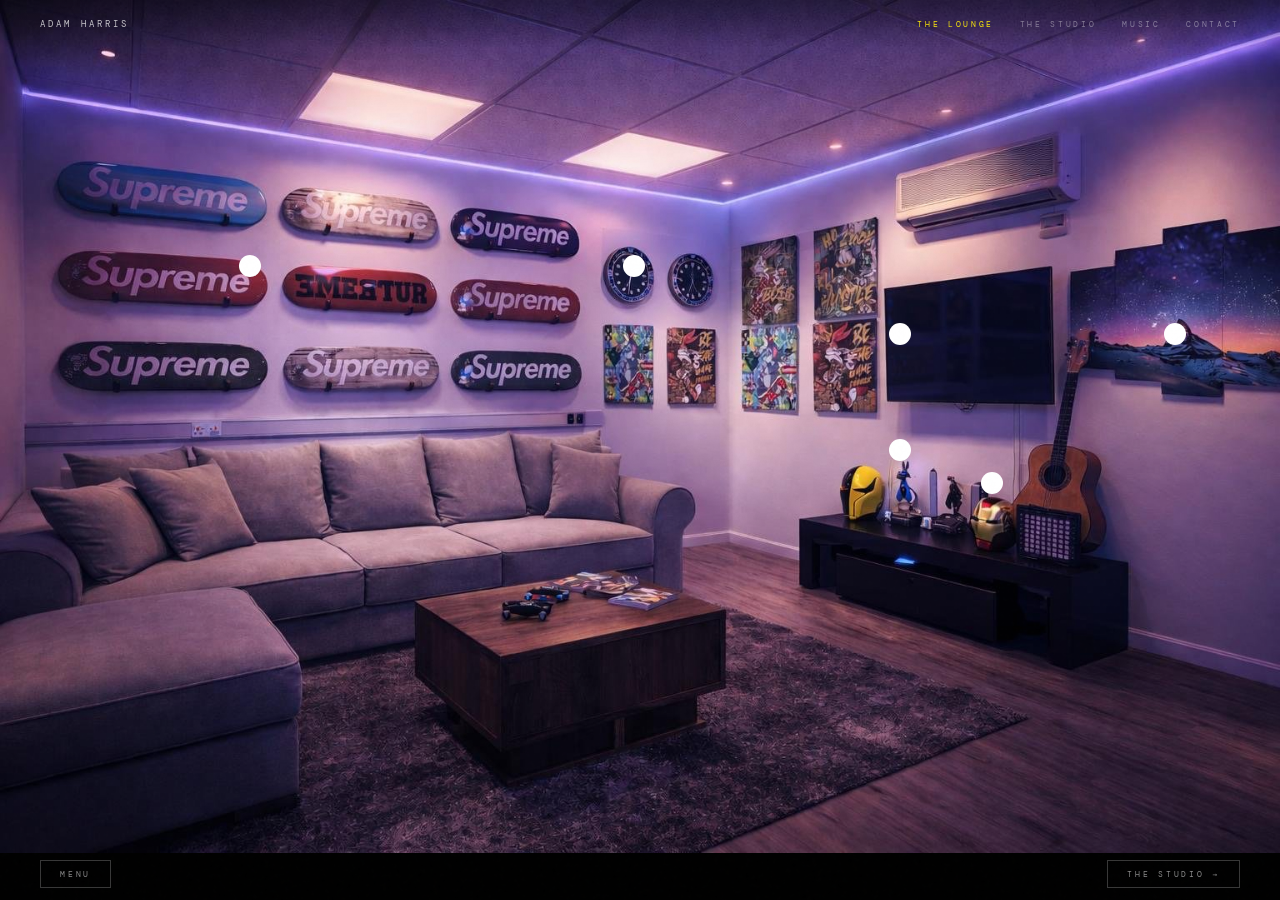
<file: the-rooms/index.html>
<!DOCTYPE html>
<html lang="en">
<head>
<meta charset="UTF-8">
<meta name="viewport" content="width=device-width,initial-scale=1.0,maximum-scale=1.0,user-scalable=no">
<title>Adam Harris — The Lounge</title>
<meta name="description" content="Step inside The Lounge — an interactive look around a room in Adam Harris's world.">
<link rel="canonical" href="https://itsadamharris.com/the-rooms/">
<meta name="theme-color" content="#000000">
<meta property="og:type" content="website">
<meta property="og:site_name" content="Adam Harris">
<meta property="og:title" content="Adam Harris — The Lounge">
<meta property="og:description" content="Step inside The Lounge — an interactive look around a room in Adam Harris's world.">
<meta property="og:url" content="https://itsadamharris.com/the-rooms/">
<meta name="twitter:card" content="summary">
<link rel="icon" href="/favicon.ico" sizes="48x48">
<link rel="icon" type="image/png" href="/favicon-48.png" sizes="48x48">
<link rel="icon" type="image/png" href="/favicon-192.png" sizes="192x192">
<link rel="apple-touch-icon" href="/apple-touch-icon.png">
<link href="https://fonts.googleapis.com/css2?family=Bebas+Neue&family=DM+Mono:wght@300;400&family=Cormorant+Garamond:ital,wght@1,300;1,400&display=swap" rel="stylesheet">
<style>
*,*::before,*::after{margin:0;padding:0;box-sizing:border-box;-webkit-tap-highlight-color:transparent}
html,body{width:100%;height:100%;background:#000;overflow:hidden;font-family:'DM Mono',monospace}

/* ═══ MOBILE — horizontal scroll, fills height ═══ */
#scroller{
  position:fixed;top:0;left:0;right:0;bottom:0;
  width:100vw;height:100vh;
  overflow-x:auto;overflow-y:hidden;
  -webkit-overflow-scrolling:touch;
}
#scroller::-webkit-scrollbar{display:none}
#scroller{scrollbar-width:none;-ms-overflow-style:none}

#canvas{
  position:relative;
  height:100%;
  width:auto;
  display:inline-block;
}

#room-img{
  display:block;
  height:100%;
  width:auto;
  max-width:none;
}

/* ═══ DESKTOP — fills width, vertical scroll ═══ */
@media (min-width:1024px){
  #scroller{
    overflow-x:hidden;
    overflow-y:auto;
  }
  #canvas{
    width:100vw;
    height:auto;
    display:block;
  }
  #room-img{
    width:100vw;
    height:auto;
  }
}

/* NAV */
#nav{position:fixed;top:0;left:0;right:0;z-index:500;display:flex;align-items:center;justify-content:space-between;padding:0 clamp(1rem,4vw,2.5rem);height:48px;pointer-events:none;background:linear-gradient(to bottom,rgba(0,0,0,.4) 0%,transparent 100%)}
#nav *{pointer-events:auto}
.nav-logo{font-size:.56rem;letter-spacing:.35em;text-transform:uppercase;color:rgba(255,255,255,.75);text-decoration:none;white-space:nowrap}
.nav-logo:hover{color:#fce80b}
.nav-right{display:flex;gap:clamp(.8rem,2vw,2rem)}
.nav-a{font-size:.48rem;letter-spacing:.35em;text-transform:uppercase;color:rgba(255,255,255,.4);text-decoration:none;transition:color .2s}
.nav-a:hover,.nav-a.on{color:rgba(255,255,255,.9)}
.nav-a.on{color:#fce80b}
.nav-a{white-space:nowrap}
@media (max-width:600px){#nav{padding:0 14px}.nav-logo{font-size:.5rem;letter-spacing:.22em}.nav-right{gap:.7rem}.nav-a{font-size:.52rem;letter-spacing:.16em;padding:12px 0}}

/* DOTS */
.hs{position:absolute;width:22px;height:22px;transform:translate(-50%,-50%);z-index:20;cursor:pointer}
.hs-dot{width:22px;height:22px;border-radius:50%;background:#fff;position:absolute;top:0;left:0;transition:background .2s,transform .2s;animation:pw 3s ease infinite}
.hs.open .hs-dot,.hs:hover .hs-dot{background:#a78bfa;transform:scale(1.25);animation:pp 2.2s ease infinite}
@keyframes pw{0%{box-shadow:0 0 0 0 rgba(255,255,255,.65)}70%{box-shadow:0 0 0 14px rgba(255,255,255,0)}100%{box-shadow:0 0 0 0 rgba(255,255,255,0)}}
@keyframes pp{0%{box-shadow:0 0 0 0 rgba(167,139,250,.7)}70%{box-shadow:0 0 0 18px rgba(167,139,250,0)}100%{box-shadow:0 0 0 0 rgba(167,139,250,0)}}

/* INFO CARDS */
.card{position:absolute;top:30px;left:28px;width:240px;background:rgba(4,4,4,.94);border:1px solid rgba(255,255,255,.08);backdrop-filter:blur(18px);-webkit-backdrop-filter:blur(18px);padding:1rem 1.1rem;opacity:0;visibility:hidden;pointer-events:none;transform:translateY(6px) scale(.96);transition:opacity .24s,transform .24s,visibility .24s;z-index:30}
.hs.flip .card{left:auto;right:28px}
.hs.open .card{opacity:1;visibility:visible;pointer-events:auto;transform:translateY(0) scale(1)}
.card-x{float:right;font-size:.44rem;color:rgba(255,255,255,.22);cursor:pointer;padding:.05rem 0 .15rem .4rem;transition:color .2s}
.card-x:hover{color:#fff}
.card-title{font-family:'Bebas Neue',sans-serif;font-size:1.2rem;letter-spacing:.03em;color:#fff;margin-bottom:.5rem;clear:both}
.card-body{font-size:.54rem;line-height:1.72;color:rgba(255,255,255,.45);white-space:pre-line}
.card-chips{display:flex;flex-wrap:wrap;gap:.28rem;margin-top:.7rem}
.chip{font-size:.36rem;letter-spacing:.22em;text-transform:uppercase;border:1px solid rgba(167,139,250,.28);color:rgba(167,139,250,.62);padding:.14rem .46rem}

/* REVEALS */
.reveal{position:fixed;inset:0;z-index:900;background:#000;overflow:hidden;clip-path:circle(0% at 50% 50%);pointer-events:none;will-change:clip-path}
.r-scroll{width:100%;height:100%;overflow-y:scroll;overflow-x:hidden;-webkit-overflow-scrolling:touch;position:relative}
.r-scroll::-webkit-scrollbar{display:none}
.r-scroll{scrollbar-width:none}
.r-img{display:block;width:100%;height:auto;will-change:filter,transform}
.r-caption{position:sticky;bottom:0;background:linear-gradient(to top,rgba(0,0,0,.96) 0%,rgba(0,0,0,.7) 50%,transparent 100%);padding:2.5rem 2rem 5rem;pointer-events:none}
.r-caption small{display:block;font-size:.44rem;letter-spacing:.42em;text-transform:uppercase;color:rgba(255,255,255,.28);margin-bottom:.5rem}
.r-caption h2{font-family:'Bebas Neue',sans-serif;font-size:clamp(2.5rem,10vw,7rem);color:rgba(255,255,255,.9);line-height:.88;font-weight:400}

/* CLOCKS */
.clocks-wrap{position:sticky;top:0;padding:4rem 2rem 2rem;background:linear-gradient(to bottom,rgba(0,0,0,.88) 0%,rgba(0,0,0,.4) 80%,transparent 100%);pointer-events:none;display:flex;gap:clamp(1.5rem,5vw,4rem);justify-content:center;z-index:2}
.clk{text-align:center;min-width:110px}
.clk-city{font-size:.42rem;letter-spacing:.45em;text-transform:uppercase;color:rgba(255,255,255,.45);margin-bottom:.6rem}
.clk-time{font-family:'Bebas Neue',sans-serif;font-size:clamp(2.2rem,7vw,4.5rem);color:rgba(255,255,255,.95);letter-spacing:.04em;line-height:1;font-feature-settings:'tnum'}
.clk-date{font-size:.38rem;letter-spacing:.25em;color:rgba(167,139,250,.55);margin-top:.35rem;text-transform:uppercase}
.clk-divider{width:1px;background:rgba(255,255,255,.08);align-self:stretch}

/* HIDDEN MEANING dots inside gallery reveal */
.g-dot{position:absolute;width:18px;height:18px;transform:translate(-50%,-50%);z-index:5;cursor:pointer}
.g-dot-ring{position:absolute;inset:0;border-radius:50%;background:#fff;animation:pw 3s ease infinite;transition:background .2s,transform .2s}
.g-dot:hover .g-dot-ring,.g-dot.on .g-dot-ring{background:#a78bfa;transform:scale(1.25);animation:pp 2.2s ease infinite}
.g-card{position:absolute;top:28px;left:22px;width:210px;background:rgba(4,4,4,.95);border:1px solid rgba(167,139,250,.15);backdrop-filter:blur(18px);padding:.8rem .9rem;opacity:0;visibility:hidden;pointer-events:none;transform:translateY(6px) scale(.96);transition:opacity .24s,transform .24s,visibility .24s;z-index:10}
.g-dot.flip .g-card{left:auto;right:22px}
.g-dot.on .g-card{opacity:1;visibility:visible;pointer-events:auto;transform:translateY(0) scale(1)}
.g-card h4{font-family:'Bebas Neue',sans-serif;font-size:.95rem;letter-spacing:.05em;color:#fff;margin-bottom:.35rem;font-weight:400}
.g-card em{display:block;font-family:'Cormorant Garamond',serif;font-size:.75rem;line-height:1.65;color:rgba(255,255,255,.5);font-style:italic}
.g-card-hint{display:block;margin-top:.55rem;font-family:'DM Mono',monospace;font-size:.34rem;letter-spacing:.28em;text-transform:uppercase;color:rgba(167,139,250,.55);font-style:normal}

/* BACK */
#backbtn{position:fixed;top:1.4rem;right:1.4rem;z-index:1000;font-size:.46rem;letter-spacing:.35em;text-transform:uppercase;color:rgba(255,255,255,.5);border:1px solid rgba(255,255,255,.2);padding:.52rem 1.2rem;background:rgba(0,0,0,.75);backdrop-filter:blur(16px);cursor:pointer;opacity:0;pointer-events:none;transform:translateY(-6px);transition:color .2s,border-color .2s}
#backbtn:hover{color:#fff;border-color:rgba(255,255,255,.55)}

#bot{position:fixed;bottom:0;left:0;right:0;z-index:500;display:flex;align-items:center;justify-content:space-between;padding:0 clamp(1rem,4vw,2.5rem);height:52px;pointer-events:none}
.bot-btn{font-size:.48rem;letter-spacing:.36em;text-transform:uppercase;color:rgba(255,255,255,.55);border:1px solid rgba(255,255,255,.22);padding:.5rem 1.2rem;background:rgba(0,0,0,.78);backdrop-filter:blur(12px);text-decoration:none;pointer-events:auto;transition:color .22s,border-color .22s;white-space:nowrap}
.bot-btn:hover{color:#fff;border-color:rgba(255,255,255,.55)}

body::before{content:'';position:fixed;inset:0;background-image:url("data:image/svg+xml,%3Csvg viewBox='0 0 200 200' xmlns='http://www.w3.org/2000/svg'%3E%3Cfilter id='n'%3E%3CfeTurbulence type='fractalNoise' baseFrequency='.88' numOctaves='4' stitchTiles='stitch'/%3E%3C/filter%3E%3Crect width='100%25' height='100%25' filter='url(%23n)' opacity='.024'/%3E%3C/svg%3E");pointer-events:none;z-index:9000;opacity:.45}
</style>
</head>
<body>

<nav id="nav">
  <a href="/" class="nav-logo" aria-label="Adam Harris, home">Adam Harris</a>
  <div class="nav-right">
    <a href="/the-rooms/" class="nav-a on">The Lounge</a>
    <a href="/the-rooms/studio.html" class="nav-a">The Studio</a>
    <a href="/#release" class="nav-a">Music</a>
    <a href="/#contact" class="nav-a">Contact</a>
  </div>
</nav>

<div id="scroller"><div id="canvas">

  <img id="room-img" src="images/lounge.jpg" alt="The Lounge" draggable="false">

  <!-- Supreme decks wall — left side — ZOOM REVEAL -->
  <div class="hs" id="h-decks" style="left:19.5%;top:31.2%" onclick="openReveal(this,'rv-decks')">
    <div class="hs-dot"></div>
  </div>

  <!-- Clocks + gallery — ZOOM REVEAL (centre area) -->
  <div class="hs" id="h-gallery" style="left:49.5%;top:31.2%" onclick="openReveal(this,'rv-gallery')">
    <div class="hs-dot"></div>
  </div>

  <!-- TV — info card -->
  <div class="hs flip" id="h-tv" style="left:70.3%;top:39.1%" onclick="togCard('h-tv')">
    <div class="hs-dot"></div>
    <div class="card">
      <span class="card-x" onclick="event.stopPropagation();closeCard('h-tv')">&#10005;</span>
      <div class="card-title">The Screen</div>
      <p class="card-body">Where the playbacks happen. Where new ideas get watched, studied, rewound. Nothing on it by default — it's quiet until there's something worth showing.</p>
      <div class="card-chips"><span class="chip">Screen</span><span class="chip">Playback</span></div>
    </div>
  </div>

  <!-- Matterhorn canvas — info card -->
  <div class="hs flip" id="h-matter" style="left:91.8%;top:39.1%" onclick="togCard('h-matter')">
    <div class="hs-dot"></div>
    <div class="card">
      <span class="card-x" onclick="event.stopPropagation();closeCard('h-matter')">&#10005;</span>
      <div class="card-title">The Matterhorn</div>
      <p class="card-body">Switzerland. A mountain that doesn't move. Picked this piece because it mirrors a mindset — immovable, elevated, permanent.</p>
      <div class="card-chips"><span class="chip">Mindset</span></div>
    </div>
  </div>

  <!-- Collectibles / Iron Man shelf — info card -->
  <div class="hs" id="h-collect" style="left:70.3%;top:52.7%" onclick="togCard('h-collect')">
    <div class="hs-dot"></div>
    <div class="card">
      <span class="card-x" onclick="event.stopPropagation();closeCard('h-collect')">&#10005;</span>
      <div class="card-title">The Shelf</div>
      <p class="card-body">Deadpool. Iron Man. Bugs Bunny. Batman. Every piece has a story — this room doesn't do decoration for the sake of it.</p>
      <div class="card-chips"><span class="chip">Collectibles</span></div>
    </div>
  </div>

  <!-- Guitar — info card -->
  <div class="hs flip" id="h-guitar" style="left:77.5%;top:56.6%" onclick="togCard('h-guitar')">
    <div class="hs-dot"></div>
    <div class="card">
      <span class="card-x" onclick="event.stopPropagation();closeCard('h-guitar')">&#10005;</span>
      <div class="card-title">The Guitar</div>
      <p class="card-body">Waiting in the corner. Picked up between sessions. Not a professional tool — a reminder that every instrument starts the same way: you don't know, until you pick it up.</p>
      <div class="card-chips"><span class="chip">Guitar</span></div>
    </div>
  </div>

</div></div>

<!-- REVEAL 1: Supreme decks close-up -->
<div class="reveal" id="rv-decks">
  <div class="r-scroll">
    <img class="r-img" src="images/lounge-decks.jpg" alt="Supreme decks" draggable="false">
    <div class="r-caption">
      <small>The Lounge — Supreme Collection</small>
      <h2>9<br>DECKS</h2>
      <p style="font-family:'Cormorant Garamond',serif;font-style:italic;font-size:.9rem;line-height:1.8;color:rgba(255,255,255,.48);margin-top:1rem;max-width:440px">Burberry. Louis Vuitton. The smurfs. Box logos. Not bought to skate — bought to hold. Each one a marker on the timeline of what I said I'd have, before I had it.</p>
    </div>
  </div>
</div>

<!-- REVEAL 2: Gallery wall with clocks + hidden meanings -->
<div class="reveal" id="rv-gallery">
  <div class="r-scroll">

    <div class="clocks-wrap">
      <div class="clk">
        <div class="clk-city">London</div>
        <div class="clk-time" id="clk-uk">00:00</div>
        <div class="clk-date" id="date-uk">Home</div>
      </div>
      <div class="clk-divider"></div>
      <div class="clk">
        <div class="clk-city">Dubai</div>
        <div class="clk-time" id="clk-dxb">00:00</div>
        <div class="clk-date" id="date-dxb">Next</div>
      </div>
    </div>

    <div style="position:relative">
      <img class="r-img" src="images/gallery-close.jpg" alt="Gallery wall" draggable="false">

      <div class="g-dot" style="left:18%;top:50%" onclick="togGDot('gd1')" id="gd1">
        <div class="g-dot-ring"></div>
        <div class="g-card">
          <h4>Naruto × LV</h4>
          <em>A kid who was underestimated. A kid who became the one everyone believed in. Dressed in monograms they said he'd never afford.</em>
          <span class="g-card-hint">Hidden Meaning</span>
        </div>
      </div>

      <div class="g-dot" style="left:35%;top:43%" onclick="togGDot('gd2')" id="gd2">
        <div class="g-dot-ring"></div>
        <div class="g-card">
          <h4>Walk Like a Bo$$</h4>
          <em>Bugs never let them see him sweat. Cool under pressure, always a step ahead. The dollar sign isn't flex — it's the posture.</em>
          <span class="g-card-hint">Hidden Meaning</span>
        </div>
      </div>

      <div class="g-dot" style="left:35%;top:70%" onclick="togGDot('gd3')" id="gd3">
        <div class="g-dot-ring"></div>
        <div class="g-card">
          <h4>Suited Up</h4>
          <em>The cartoon you grew up with, now in the boardroom. The dream isn't to look rich — it's to operate on a different frequency entirely.</em>
          <span class="g-card-hint">Hidden Meaning</span>
        </div>
      </div>

      <div class="g-dot flip" style="left:65%;top:43%" onclick="togGDot('gd4')" id="gd4">
        <div class="g-dot-ring"></div>
        <div class="g-card">
          <h4>No Luck All Hu$tle</h4>
          <em>They said you got lucky. They forgot about every night you worked while they slept. Luck is what they call it when they can't explain the work.</em>
          <span class="g-card-hint">Hidden Meaning</span>
        </div>
      </div>

      <div class="g-dot flip" style="left:65%;top:70%" onclick="togGDot('gd5')" id="gd5">
        <div class="g-dot-ring"></div>
        <div class="g-card">
          <h4>Be the Game Changer</h4>
          <em>Don't play the game they built for you. Build your own. Change the rules. Set a new standard — and make them follow.</em>
          <span class="g-card-hint">Hidden Meaning</span>
        </div>
      </div>

      <div class="g-dot flip" style="left:82%;top:55%" onclick="togGDot('gd6')" id="gd6">
        <div class="g-dot-ring"></div>
        <div class="g-card">
          <h4>The Family</h4>
          <em>Cartoons we grew up watching, reimagined with the life we're building. It's not about the cars or the gold — it's about being able to provide for the ones you love.</em>
          <span class="g-card-hint">Hidden Meaning</span>
        </div>
      </div>

    </div>

    <div class="r-caption">
      <small>The Lounge — Gallery Wall</small>
      <h2>EVERY<br>PIECE<br>SPEAKS</h2>
      <p style="font-family:'Cormorant Garamond',serif;font-style:italic;font-size:.95rem;line-height:1.85;color:rgba(255,255,255,.48);margin-top:1.2rem;max-width:460px">Two watches — one set to London, one set to Dubai.

One is where I built it.
The other is where I'm going.

Every painting holds a hidden meaning —
the cartoons we grew up with,
now dressed in the dreams we chased.

Tap any dot to read what it really means.</p>
    </div>
  </div>
</div>

<button id="backbtn" onclick="closeReveal()">&#10005;&nbsp; Back</button>

<div id="bot">
  <a href="/" class="bot-btn">Menu</a>
  <a href="/the-rooms/studio.html" class="bot-btn">The Studio &#8594;</a>
</div>

<script>
function centre(){
  if(window.innerWidth >= 1024) return;
  var s=document.getElementById('scroller');
  if(s && s.scrollWidth > s.clientWidth){
    s.scrollLeft=(s.scrollWidth-s.clientWidth)/2;
  }
}
window.addEventListener('load',centre);
window.addEventListener('resize',centre);

// ── ZOOM REVEAL ──
var _ox=50,_oy=50,_activeReveal=null;
var EO='cubic-bezier(0.22,1,0.36,1)';
var EC='cubic-bezier(0.64,0,0.78,0)';

function openReveal(dotEl, revealId) {
  if(_activeReveal) closeReveal();
  var ring = dotEl.querySelector('.hs-dot');
  var r = ring.getBoundingClientRect();
  _ox = ((r.left+r.width/2)/window.innerWidth*100).toFixed(1);
  _oy = ((r.top+r.height/2)/window.innerHeight*100).toFixed(1);
  _activeReveal = revealId;

  var rv = document.getElementById(revealId);
  var ri = rv.querySelector('.r-img');
  var btn = document.getElementById('backbtn');

  ri.style.transition='none';
  ri.style.filter='blur(18px) brightness(0.6)';
  ri.style.transform='scale(1.06)';
  rv.style.transition='none';
  rv.style.clipPath='circle(0% at '+_ox+'% '+_oy+'%)';
  rv.style.pointerEvents='none';
  void rv.offsetWidth;

  rv.style.transition='clip-path 1.15s '+EO;
  rv.style.clipPath='circle(160% at '+_ox+'% '+_oy+'%)';
  rv.style.pointerEvents='auto';
  ri.style.transition='filter 0.9s ease 0.15s,transform 1s '+EO+' 0.1s';
  ri.style.filter='blur(0px) brightness(1)';
  ri.style.transform='scale(1)';

  btn.style.transition='opacity 0.4s ease 0.8s,transform 0.4s '+EO+' 0.8s';
  btn.style.opacity='1';btn.style.transform='translateY(0)';btn.style.pointerEvents='auto';

  var sc=rv.querySelector('.r-scroll');
  if(sc) sc.scrollTop=0;
  document.getElementById('scroller').style.overflow='hidden';
}

function closeReveal() {
  if(!_activeReveal) return;
  var rv = document.getElementById(_activeReveal);
  var ri = rv.querySelector('.r-img');
  var btn = document.getElementById('backbtn');
  ri.style.transition='filter 0.5s ease,transform 0.6s '+EC;
  ri.style.filter='blur(14px) brightness(0.5)';
  ri.style.transform='scale(1.05)';
  rv.style.transition='clip-path 0.75s '+EC;
  rv.style.clipPath='circle(0% at '+_ox+'% '+_oy+'%)';
  rv.style.pointerEvents='none';
  btn.style.transition='opacity 0.2s ease,transform 0.2s ease';
  btn.style.opacity='0';btn.style.transform='translateY(-6px)';btn.style.pointerEvents='none';
  document.getElementById('scroller').style.overflow='';
  _activeReveal=null;
}
document.addEventListener('keydown',function(e){if(e.key==='Escape')closeReveal();});

// CARDS
var _activeCard=null;
function togCard(id){if(_activeCard===id){closeCard(id);return;}if(_activeCard)closeCard(_activeCard);openCard(id);}
function openCard(id){document.getElementById(id).classList.add('open');_activeCard=id;}
function closeCard(id){document.getElementById(id).classList.remove('open');if(_activeCard===id)_activeCard=null;}
document.getElementById('canvas').addEventListener('click',function(e){
  if(!e.target.closest('.hs')&&_activeCard)closeCard(_activeCard);
});

// GALLERY DOTS
var _activeGDot=null;
function togGDot(id){if(_activeGDot===id){closeGDot(id);return;}if(_activeGDot)closeGDot(_activeGDot);document.getElementById(id).classList.add('on');_activeGDot=id;}
function closeGDot(id){document.getElementById(id).classList.remove('on');if(_activeGDot===id)_activeGDot=null;}

// CLOCKS
function updateClocks(){
  var now = new Date();
  var uk = {timeZone:'Europe/London',hour:'2-digit',minute:'2-digit',hour12:false};
  var ukD = {timeZone:'Europe/London',weekday:'short',day:'numeric',month:'short'};
  document.getElementById('clk-uk').textContent = new Intl.DateTimeFormat('en-GB',uk).format(now);
  document.getElementById('date-uk').textContent = new Intl.DateTimeFormat('en-GB',ukD).format(now) + ' · Home';
  var dxb = {timeZone:'Asia/Dubai',hour:'2-digit',minute:'2-digit',hour12:false};
  var dxbD = {timeZone:'Asia/Dubai',weekday:'short',day:'numeric',month:'short'};
  document.getElementById('clk-dxb').textContent = new Intl.DateTimeFormat('en-GB',dxb).format(now);
  document.getElementById('date-dxb').textContent = new Intl.DateTimeFormat('en-GB',dxbD).format(now) + ' · Next';
}
updateClocks();
setInterval(updateClocks, 30000);
</script>
  <!-- Cloudflare Web Analytics --><script type='module' src='https://static.cloudflareinsights.com/beacon.min.js' data-cf-beacon='{"token": "bf2f2bf3682e46ae8aa65f4b605b2761"}'></script><!-- End Cloudflare Web Analytics -->
</body>
</html>
</file>
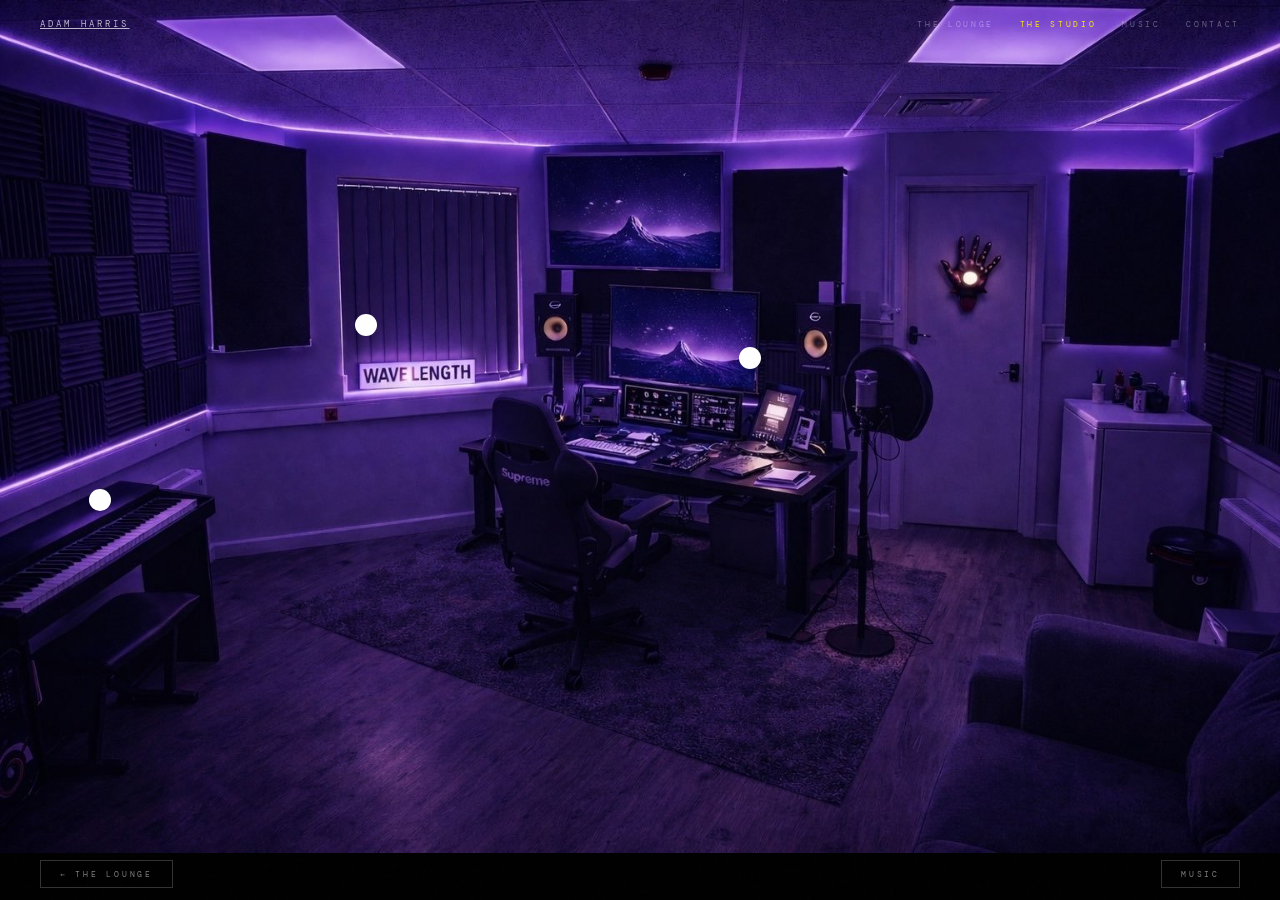
<file: the-rooms/studio.html>
<!DOCTYPE html>
<html lang="en">
<head>
<meta charset="UTF-8">
<meta name="viewport" content="width=device-width,initial-scale=1.0,maximum-scale=1.0,user-scalable=no">
<title>Adam Harris — The Studio</title>
<meta name="description" content="Step inside The Studio — an interactive look around Adam Harris's studio.">
<link rel="canonical" href="https://itsadamharris.com/the-rooms/studio.html">
<meta name="theme-color" content="#000000">
<meta property="og:type" content="website">
<meta property="og:site_name" content="Adam Harris">
<meta property="og:title" content="Adam Harris — The Studio">
<meta property="og:description" content="Step inside The Studio — an interactive look around Adam Harris's studio.">
<meta property="og:url" content="https://itsadamharris.com/the-rooms/studio.html">
<meta name="twitter:card" content="summary">
<link rel="icon" href="/favicon.ico" sizes="48x48">
<link rel="icon" type="image/png" href="/favicon-48.png" sizes="48x48">
<link rel="icon" type="image/png" href="/favicon-192.png" sizes="192x192">
<link rel="apple-touch-icon" href="/apple-touch-icon.png">
<link href="https://fonts.googleapis.com/css2?family=Bebas+Neue&family=DM+Mono:wght@300;400&display=swap" rel="stylesheet">
<style>

*,*::before,*::after{margin:0;padding:0;box-sizing:border-box;-webkit-tap-highlight-color:transparent}
html,body{width:100%;height:100%;background:#000;overflow:hidden;font-family:'DM Mono',monospace}
/* ═══ MOBILE — horizontal scroll, fills height ═══ */
#scroller{
  position:fixed;top:0;left:0;right:0;bottom:0;
  width:100vw;height:100vh;
  overflow-x:auto;overflow-y:hidden;
  -webkit-overflow-scrolling:touch;
}
#scroller::-webkit-scrollbar{display:none}
#scroller{scrollbar-width:none;-ms-overflow-style:none}

#canvas{
  position:relative;
  height:100%;
  width:auto;
  display:inline-block;
}

#room-img{
  display:block;
  height:100%;
  width:auto;
  max-width:none;
}

/* ═══ DESKTOP — fills width, vertical scroll ═══ */
@media (min-width:1024px){
  #scroller{
    overflow-x:hidden;
    overflow-y:auto;
  }
  #canvas{
    width:100vw;
    height:auto;
    display:block;
  }
  #room-img{
    width:100vw;
    height:auto;
  }
}
/* NAV */
#nav{position:fixed;top:0;left:0;right:0;z-index:500;display:flex;align-items:center;justify-content:space-between;padding:0 clamp(1rem,4vw,2.5rem);height:48px;pointer-events:none}
#nav *{pointer-events:auto}
.nav-logo{font-size:.56rem;letter-spacing:.35em;text-transform:uppercase;color:rgba(255,255,255,.7)}
.nav-right{display:flex;gap:clamp(.8rem,2vw,2rem)}
.nav-a{font-size:.48rem;letter-spacing:.35em;text-transform:uppercase;color:rgba(255,255,255,.35);text-decoration:none;transition:color .2s}
.nav-a:hover,.nav-a.on{color:rgba(255,255,255,.85)}
.nav-a.on{color:#fce80b}
.nav-a{white-space:nowrap}
@media (max-width:600px){#nav{padding:0 14px}.nav-logo{font-size:.5rem;letter-spacing:.22em}.nav-right{gap:.7rem}.nav-a{font-size:.52rem;letter-spacing:.16em;padding:12px 0}}
/* DOTS */
.hs{position:absolute;width:22px;height:22px;transform:translate(-50%,-50%);z-index:20;cursor:pointer}
.hs-dot{width:22px;height:22px;border-radius:50%;background:#fff;position:absolute;top:0;left:0;transition:background .2s,transform .2s;animation:pw 3s ease infinite}
.hs.open .hs-dot,.hs:hover .hs-dot{background:#a78bfa;transform:scale(1.25);animation:pp 2.2s ease infinite}
@keyframes pw{0%{box-shadow:0 0 0 0 rgba(255,255,255,.65)}70%{box-shadow:0 0 0 14px rgba(255,255,255,0)}100%{box-shadow:0 0 0 0 rgba(255,255,255,0)}}
@keyframes pp{0%{box-shadow:0 0 0 0 rgba(167,139,250,.7)}70%{box-shadow:0 0 0 18px rgba(167,139,250,0)}100%{box-shadow:0 0 0 0 rgba(167,139,250,0)}}
/* INFO CARDS */
.card{position:absolute;top:30px;left:28px;width:240px;background:rgba(4,4,4,.94);border:1px solid rgba(255,255,255,.08);backdrop-filter:blur(18px);-webkit-backdrop-filter:blur(18px);padding:1rem 1.1rem;opacity:0;visibility:hidden;pointer-events:none;transform:translateY(6px) scale(.96);transition:opacity .24s,transform .24s,visibility .24s;z-index:30}
.hs.flip .card{left:auto;right:28px}
.hs.open .card{opacity:1;visibility:visible;pointer-events:auto;transform:translateY(0) scale(1)}
.card-x{float:right;font-size:.44rem;color:rgba(255,255,255,.22);cursor:pointer;padding:.05rem 0 .15rem .4rem;transition:color .2s}
.card-x:hover{color:#fff}
.card-title{font-family:'Bebas Neue',sans-serif;font-size:1.2rem;letter-spacing:.03em;color:#fff;margin-bottom:.5rem;clear:both}
.card-body{font-size:.54rem;line-height:1.72;color:rgba(255,255,255,.45);white-space:pre-line}
.card-chips{display:flex;flex-wrap:wrap;gap:.28rem;margin-top:.7rem}
.chip{font-size:.36rem;letter-spacing:.22em;text-transform:uppercase;border:1px solid rgba(167,139,250,.28);color:rgba(167,139,250,.62);padding:.14rem .46rem}
/* REVEAL OVERLAY */
.reveal{position:fixed;inset:0;z-index:900;background:#000;overflow:hidden;clip-path:circle(0% at 50% 50%);pointer-events:none;will-change:clip-path}
.r-scroll{width:100%;height:100%;overflow-y:scroll;overflow-x:hidden;-webkit-overflow-scrolling:touch}
.r-scroll::-webkit-scrollbar{display:none}
.r-scroll{scrollbar-width:none}
.r-img{display:block;width:100%;height:auto;will-change:filter,transform}
.r-caption{position:sticky;bottom:0;background:linear-gradient(to top,rgba(0,0,0,.95) 0%,transparent 100%);padding:2.5rem 2rem 5rem;pointer-events:none}
.r-caption small{display:block;font-size:.44rem;letter-spacing:.42em;text-transform:uppercase;color:rgba(255,255,255,.28);margin-bottom:.5rem}
.r-caption h2{font-family:'Bebas Neue',sans-serif;font-size:clamp(2.5rem,10vw,7rem);color:rgba(255,255,255,.9);line-height:.88;font-weight:400}
/* CLOCK in reveal */
.clock-row{display:flex;gap:2rem;margin-top:1.5rem;flex-wrap:wrap}
.clock-item{flex:1;min-width:120px}
.clock-city{font-size:.42rem;letter-spacing:.4em;text-transform:uppercase;color:rgba(255,255,255,.3);margin-bottom:.4rem}
.clock-time{font-family:'Bebas Neue',sans-serif;font-size:clamp(2rem,8vw,5rem);color:rgba(255,255,255,.9);letter-spacing:.04em;line-height:1}
.clock-date{font-size:.42rem;letter-spacing:.2em;color:rgba(255,255,255,.25);margin-top:.2rem}
/* BACK BTN */
#backbtn{position:fixed;top:1.4rem;right:1.4rem;z-index:1000;font-size:.46rem;letter-spacing:.35em;text-transform:uppercase;color:rgba(255,255,255,.5);border:1px solid rgba(255,255,255,.2);padding:.52rem 1.2rem;background:rgba(0,0,0,.7);backdrop-filter:blur(16px);-webkit-backdrop-filter:blur(16px);cursor:pointer;opacity:0;pointer-events:none;transform:translateY(-6px);transition:color .2s,border-color .2s}
#backbtn:hover{color:#fff;border-color:rgba(255,255,255,.55)}
/* BOT */
#bot{position:fixed;bottom:0;left:0;right:0;z-index:500;display:flex;align-items:center;justify-content:space-between;padding:0 clamp(1rem,4vw,2.5rem);height:52px;pointer-events:none}
.bot-btn{font-size:.48rem;letter-spacing:.36em;text-transform:uppercase;color:rgba(255,255,255,.5);border:1px solid rgba(255,255,255,.2);padding:.5rem 1.2rem;background:rgba(0,0,0,.75);backdrop-filter:blur(12px);text-decoration:none;pointer-events:auto;transition:color .22s,border-color .22s;white-space:nowrap}
.bot-btn:hover{color:#fff;border-color:rgba(255,255,255,.55)}
body::before{content:'';position:fixed;inset:0;background-image:url("data:image/svg+xml,%3Csvg viewBox='0 0 200 200' xmlns='http://www.w3.org/2000/svg'%3E%3Cfilter id='n'%3E%3CfeTurbulence type='fractalNoise' baseFrequency='.88' numOctaves='4' stitchTiles='stitch'/%3E%3C/filter%3E%3Crect width='100%25' height='100%25' filter='url(%23n)' opacity='.024'/%3E%3C/svg%3E");pointer-events:none;z-index:9000;opacity:.45}

/* Zone card body — italic serif for storytelling copy */
.zone-body{font-family:'Cormorant Garamond',serif;font-style:italic;font-size:.95rem;line-height:1.85;color:rgba(255,255,255,.52);white-space:pre-line;margin-top:.4rem}
</style>
<link href="https://fonts.googleapis.com/css2?family=Cormorant+Garamond:ital,wght@1,300&display=swap" rel="stylesheet">
</head>
<body>

<nav id="nav">
  <a href="/" class="nav-logo" aria-label="Adam Harris, home">Adam Harris</a>
  <div class="nav-right">
    <a href="/the-rooms/" class="nav-a">The Lounge</a>
    <a href="/the-rooms/studio.html" class="nav-a on">The Studio</a>
    <a href="/#release" class="nav-a">Music</a>
    <a href="/#contact" class="nav-a">Contact</a>
  </div>
</nav>

<div id="scroller">
<div id="canvas">

  <img id="room-img" src="images/studio.jpg" alt="The Studio" draggable="false">

  <!-- ZONE 1: PIANO → zoom reveal into close-up -->
  <div class="hs" id="h-piano" style="left:7.8%;top:58.6%" onclick="openReveal(this,'rv-piano')">
    <div class="hs-dot"></div>
  </div>

  <!-- ZONE 2: MIC → zoom reveal into close-up -->
  <div class="hs" id="h-mic" style="left:58.6%;top:42.0%" onclick="openReveal(this,'rv-mic')">
    <div class="hs-dot"></div>
  </div>

  <!-- ZONE 3: WAVELENGTH → zoom reveal into close-up -->
  <div class="hs" id="h-wave" style="left:28.6%;top:38.1%" onclick="openReveal(this,'rv-wave')">
    <div class="hs-dot"></div>
  </div>

</div>
</div>

<!-- PIANO ZOOM REVEAL -->
<div class="reveal" id="rv-piano">
  <div class="r-scroll">
    <img class="r-img" src="images/piano-close.jpg" alt="Piano" draggable="false">
    <div class="r-caption">
      <small>Zone 1 — The Piano</small>
      <h2>THE<br>PIANO</h2>
      <p style="font-family:'Cormorant Garamond',serif;font-style:italic;font-size:1rem;line-height:1.85;color:rgba(255,255,255,.48);margin-top:1.2rem;max-width:480px">I never grew up playing instruments.
This wasn't something I was taught.

I just always had this vision —
a grand piano at the bottom of a spiral staircase.

So I started learning…
from scratch.

One day I'll have it all —
might as well know how to play it.</p>
    </div>
  </div>
</div>

<!-- MIC ZOOM REVEAL -->
<div class="reveal" id="rv-mic">
  <div class="r-scroll">
    <img class="r-img" src="images/mic-close.jpg" alt="The Mic" draggable="false">
    <div class="r-caption">
      <small>Zone 2 — The Mic</small>
      <h2>THE<br>MIC</h2>
      <p style="font-family:'Cormorant Garamond',serif;font-style:italic;font-size:1rem;line-height:1.85;color:rgba(255,255,255,.48);margin-top:1.2rem;max-width:480px">This is the same mic I started with.
One of the first things I spent real money on.

Back then, it felt like a risk —
but I knew I had to take it seriously.

I never replaced it.
Didn't really feel the need to.

Everything I've ever made started here.
This is where the magic happens.</p>
    </div>
  </div>
</div>

<!-- WAVELENGTH ZOOM REVEAL -->
<div class="reveal" id="rv-wave">
  <div class="r-scroll">
    <img class="r-img" src="images/wavelength-close.jpg" alt="Wavelength" draggable="false">
    <div class="r-caption">
      <small>Zone 3 — Wavelength</small>
      <h2>WAVE<br>LENGTH</h2>
      <p style="font-family:'Cormorant Garamond',serif;font-style:italic;font-size:1rem;line-height:1.85;color:rgba(255,255,255,.48);margin-top:1.2rem;max-width:480px">This is the actual licence plate
from the first song and music video I ever released.

It was one of the earliest songs I made
where I just knew… this is the one.

I even said it before it happened —
this is going to get played on the radio.

And it did.

I keep it here as a reminder —
I turned an idea into a dream come true…
and I can do it again.</p>
    </div>
  </div>
</div>

<button id="backbtn" onclick="closeReveal()">&#10005;&nbsp; Back</button>

<div id="bot">
  <a href="/the-rooms/" class="bot-btn">&#8592; The Lounge</a>
  <a href="/#release" class="bot-btn">Music</a>
</div>

<script>
function centre(){
  if(window.innerWidth >= 1024) return;
  var s=document.getElementById('scroller');
  if(s && s.scrollWidth > s.clientWidth){
    s.scrollLeft=(s.scrollWidth-s.clientWidth)/2;
  }
}
window.addEventListener('load',centre);
window.addEventListener('resize',centre);

var _ox=50,_oy=50,_activeReveal=null;
var EO='cubic-bezier(0.22,1,0.36,1)';
var EC='cubic-bezier(0.64,0,0.78,0)';

function openReveal(dotEl, revealId) {
  if(_activeReveal) closeReveal();
  var ring = dotEl.querySelector('.hs-dot');
  var r = ring.getBoundingClientRect();
  _ox = ((r.left+r.width/2)/window.innerWidth*100).toFixed(1);
  _oy = ((r.top+r.height/2)/window.innerHeight*100).toFixed(1);
  _activeReveal = revealId;

  var rv = document.getElementById(revealId);
  var ri = rv.querySelector('.r-img');
  var btn = document.getElementById('backbtn');

  ri.style.transition='none';
  ri.style.filter='blur(18px) brightness(0.6)';
  ri.style.transform='scale(1.06)';
  rv.style.transition='none';
  rv.style.clipPath='circle(0% at '+_ox+'% '+_oy+'%)';
  rv.style.pointerEvents='none';
  void rv.offsetWidth;

  rv.style.transition='clip-path 1.15s '+EO;
  rv.style.clipPath='circle(160% at '+_ox+'% '+_oy+'%)';
  rv.style.pointerEvents='auto';
  ri.style.transition='filter 0.9s ease 0.15s,transform 1s '+EO+' 0.1s';
  ri.style.filter='blur(0px) brightness(1)';
  ri.style.transform='scale(1)';

  btn.style.transition='opacity 0.4s ease 0.8s,transform 0.4s '+EO+' 0.8s';
  btn.style.opacity='1';btn.style.transform='translateY(0)';btn.style.pointerEvents='auto';

  var sc = rv.querySelector('.r-scroll');
  if(sc) sc.scrollTop=0;
  document.getElementById('scroller').style.overflow='hidden';
}

function closeReveal() {
  if(!_activeReveal) return;
  var rv = document.getElementById(_activeReveal);
  var ri = rv.querySelector('.r-img');
  var btn = document.getElementById('backbtn');

  ri.style.transition='filter 0.5s ease,transform 0.6s '+EC;
  ri.style.filter='blur(14px) brightness(0.5)';
  ri.style.transform='scale(1.05)';
  rv.style.transition='clip-path 0.75s '+EC;
  rv.style.clipPath='circle(0% at '+_ox+'% '+_oy+'%)';
  rv.style.pointerEvents='none';
  btn.style.transition='opacity 0.2s ease,transform 0.2s ease';
  btn.style.opacity='0';btn.style.transform='translateY(-6px)';btn.style.pointerEvents='none';
  document.getElementById('scroller').style.overflow='';
  _activeReveal=null;
}
document.addEventListener('keydown',function(e){if(e.key==='Escape')closeReveal();});


var _activeCard=null;
function togCard(id){if(_activeCard===id){closeCard(id);return;}if(_activeCard)closeCard(_activeCard);openCard(id);}
function openCard(id){document.getElementById(id).classList.add('open');_activeCard=id;}
function closeCard(id){document.getElementById(id).classList.remove('open');if(_activeCard===id)_activeCard=null;}
document.getElementById('canvas').addEventListener('click',function(e){
  if(!e.target.closest('.hs')&&_activeCard)closeCard(_activeCard);
});

</script>
  <!-- Cloudflare Web Analytics --><script type='module' src='https://static.cloudflareinsights.com/beacon.min.js' data-cf-beacon='{"token": "bf2f2bf3682e46ae8aa65f4b605b2761"}'></script><!-- End Cloudflare Web Analytics -->
</body>
</html>
</file>
